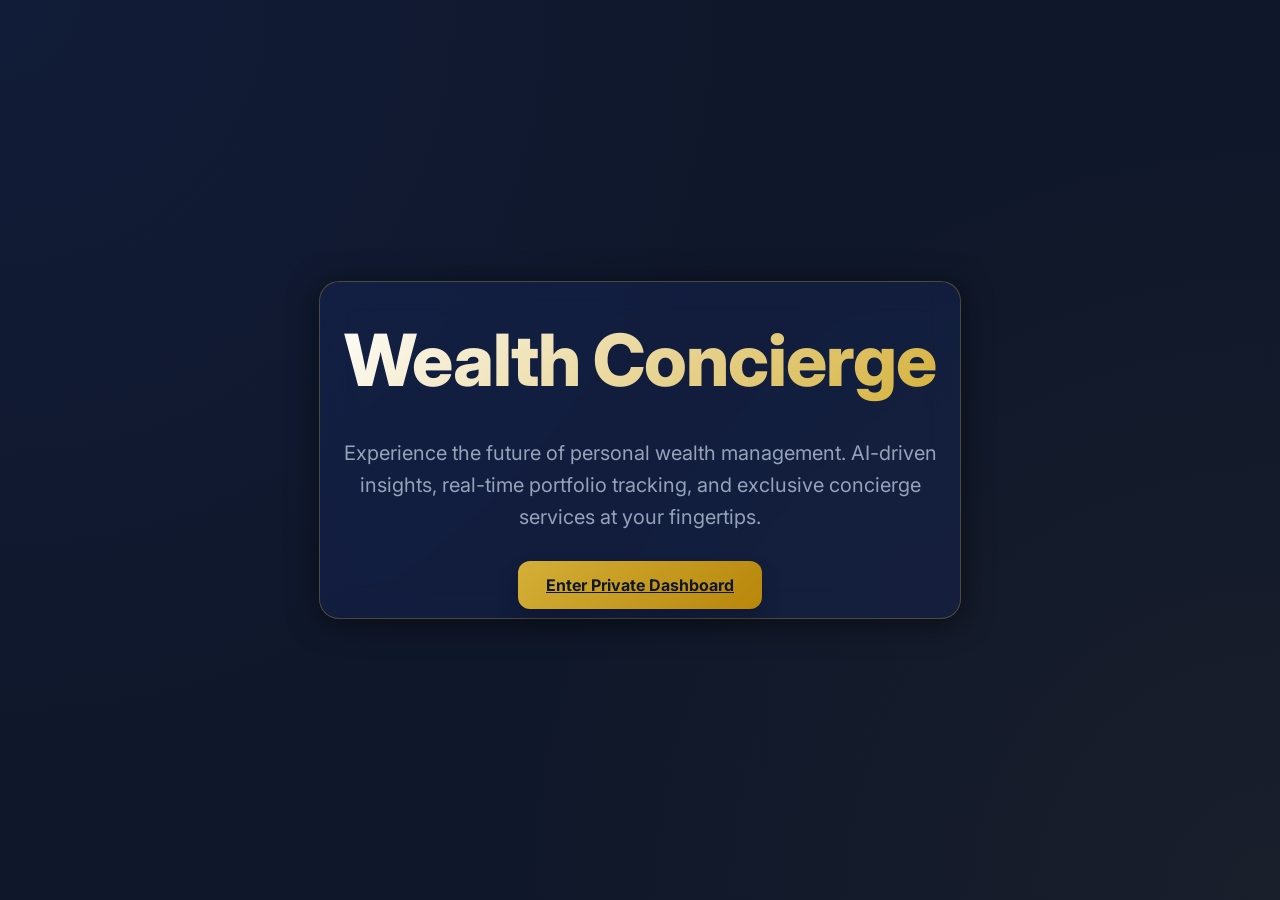
<file: frontend/landing.html>
<!DOCTYPE html>
<html lang="en">
<head>
    <meta charset="UTF-8">
    <meta name="viewport" content="width=device-width, initial-scale=1.0">
    <title>Wealth Concierge | Welcome</title>
    <link rel="stylesheet" href="style.css">
    <link href="https://fonts.googleapis.com/css2?family=Inter:wght@400;600;700;800&display=swap" rel="stylesheet">
</head>
<body>
    <section id="landing" class="hero">
        <div class="glass-panel" style="max-width: 800px;">
            <h1>Wealth Concierge</h1>
            <p>Experience the future of personal wealth management. AI-driven insights, real-time portfolio tracking, and exclusive concierge services at your fingertips.</p>
            <a href="dashboard.html" class="cta-button">Enter Private Dashboard</a>
        </div>
    </section>
</body>
</html>
</file>
<file: frontend/style.css>
/* CSS for Wealth Concierge Dashboard - Refined Navy/Gold */
:root {
    --navy: #1e3a8a;
    --navy-dark: #0f172a;
    --gold: #d4af37; /* More premium gold */
    --gold-bright: #f59e0b;
    --soft-white: #f8fafc;
    --glass: rgba(30, 58, 138, 0.2);
    --glass-border: rgba(212, 175, 55, 0.3);
    --transition: all 0.3s cubic-bezier(0.4, 0, 0.2, 1);
}

* {
    margin: 0;
    padding: 0;
    box-sizing: border-box;
    font-family: 'Inter', sans-serif;
}

body {
    background-color: var(--navy-dark);
    color: var(--soft-white);
    line-height: 1.6;
    overflow-x: hidden;
    background-image: radial-gradient(circle at 0% 0%, rgba(30, 58, 138, 0.15) 0%, transparent 50%),
                      radial-gradient(circle at 100% 100%, rgba(212, 175, 55, 0.05) 0%, transparent 50%);
}

.glass-panel {
    background: var(--glass);
    backdrop-filter: blur(16px);
    -webkit-backdrop-filter: blur(16px);
    border: 1px solid var(--glass-border);
    border-radius: 20px;
    padding: 20px;
    box-shadow: 0 4px 30px rgba(0, 0, 0, 0.5);
    transition: var(--transition);
}

.glass-panel:hover {
    border-color: var(--gold);
    box-shadow: 0 4px 40px rgba(212, 175, 55, 0.15);
}

/* Landing Page Hero */
.hero {
    min-height: 100vh;
    display: flex;
    justify-content: center;
    align-items: center;
    padding: 20px;
    text-align: center;
}

.hero h1 {
    font-size: 2.5rem; /* Mobile first */
    font-weight: 800;
    margin-bottom: 20px;
    background: linear-gradient(135deg, #fff 0%, var(--gold) 100%);
    -webkit-background-clip: text;
    background-clip: text;
    -webkit-text-fill-color: transparent;
    letter-spacing: -1px;
}

.hero p {
    font-size: 1rem;
    color: #94a3b8;
    max-width: 600px;
    margin-bottom: 40px;
}

/* Dashboard Layout */
.dashboard-container {
    padding: 20px; /* Mobile first */
    max-width: 1400px;
    margin: 0 auto;
}

.header-stats {
    display: grid;
    grid-template-columns: 1fr; /* Mobile first */
    gap: 16px;
    margin-bottom: 30px;
}

.stat-card .value {
    font-size: 1.5rem;
    font-weight: 800;
    color: var(--gold);
    margin-top: 5px;
}

.charts-grid {
    display: grid;
    grid-template-columns: 1fr; /* Mobile first */
    gap: 20px;
    margin-bottom: 30px;
}

/* Table Styling - Responsive Scroll */
.transactions-section {
    overflow-x: auto;
}

table {
    width: 100%;
    border-collapse: collapse;
    min-width: 600px;
}

th {
    text-align: left;
    padding: 12px;
    color: var(--gold);
    font-size: 0.8rem;
    text-transform: uppercase;
    letter-spacing: 1px;
    border-bottom: 1px solid var(--glass-border);
}

td {
    padding: 16px 12px;
    border-bottom: 1px solid rgba(255, 255, 255, 0.05);
    font-size: 0.9rem;
}

.cta-button {
    padding: 14px 28px;
    background: linear-gradient(135deg, var(--gold) 0%, #b8860b 100%);
    color: var(--navy-dark);
    border: none;
    border-radius: 12px;
    font-weight: 700;
    cursor: pointer;
    transition: var(--transition);
    box-shadow: 0 10px 20px rgba(0, 0, 0, 0.2);
}

.cta-button:hover {
    transform: translateY(-3px);
    box-shadow: 0 15px 30px rgba(212, 175, 55, 0.3);
}

/* Desktop Breakpoint */
@media (min-width: 768px) {
    .hero h1 { font-size: 4.5rem; }
    .hero p { font-size: 1.25rem; }
    
    .dashboard-container { padding: 40px; }
    
    .header-stats {
        grid-template-columns: repeat(2, 1fr);
        gap: 24px;
    }
    
    .charts-grid {
        grid-template-columns: 2fr 1fr;
        gap: 24px;
    }
}

@media (min-width: 1024px) {
    .header-stats {
        grid-template-columns: repeat(4, 1fr);
    }
}

.type-income { color: #10b981; }
.type-expense { color: #ef4444; }
</file>
